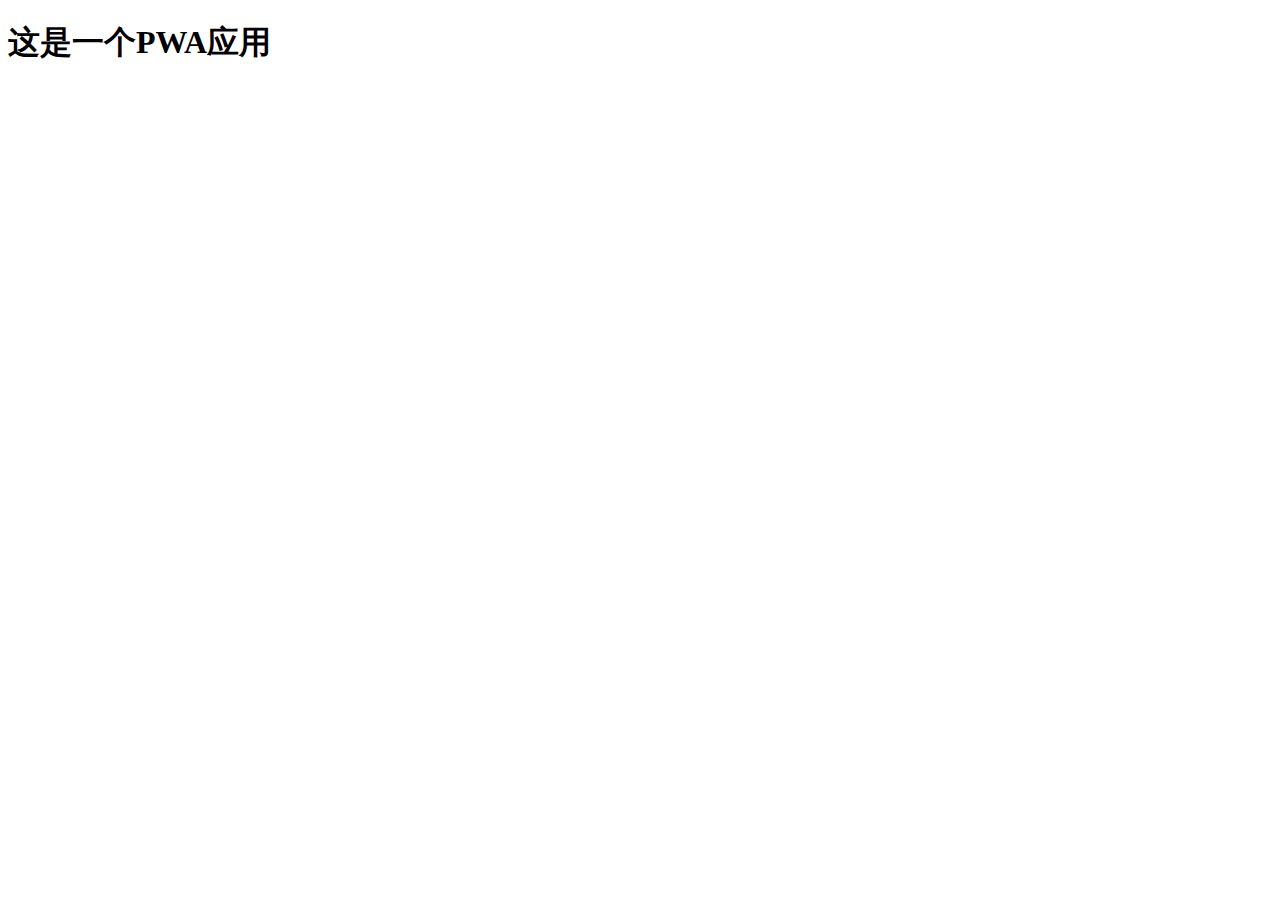
<file: custom/index.html>
<!DOCTYPE html>
<html>
<head>
  <title>CustomInstallation</title>
  <link rel="manifest" href="test.webmanifest">
  <meta charset="utf-8">
  <meta http-equiv="X-UA-Compatible" content="IE=edge">
  <meta name="viewport" content="width=device-width,initial-scale=1.0">
</head>
<body>
  <h1>这是一个PWA应用</h1>
</body>
</html>
</file>
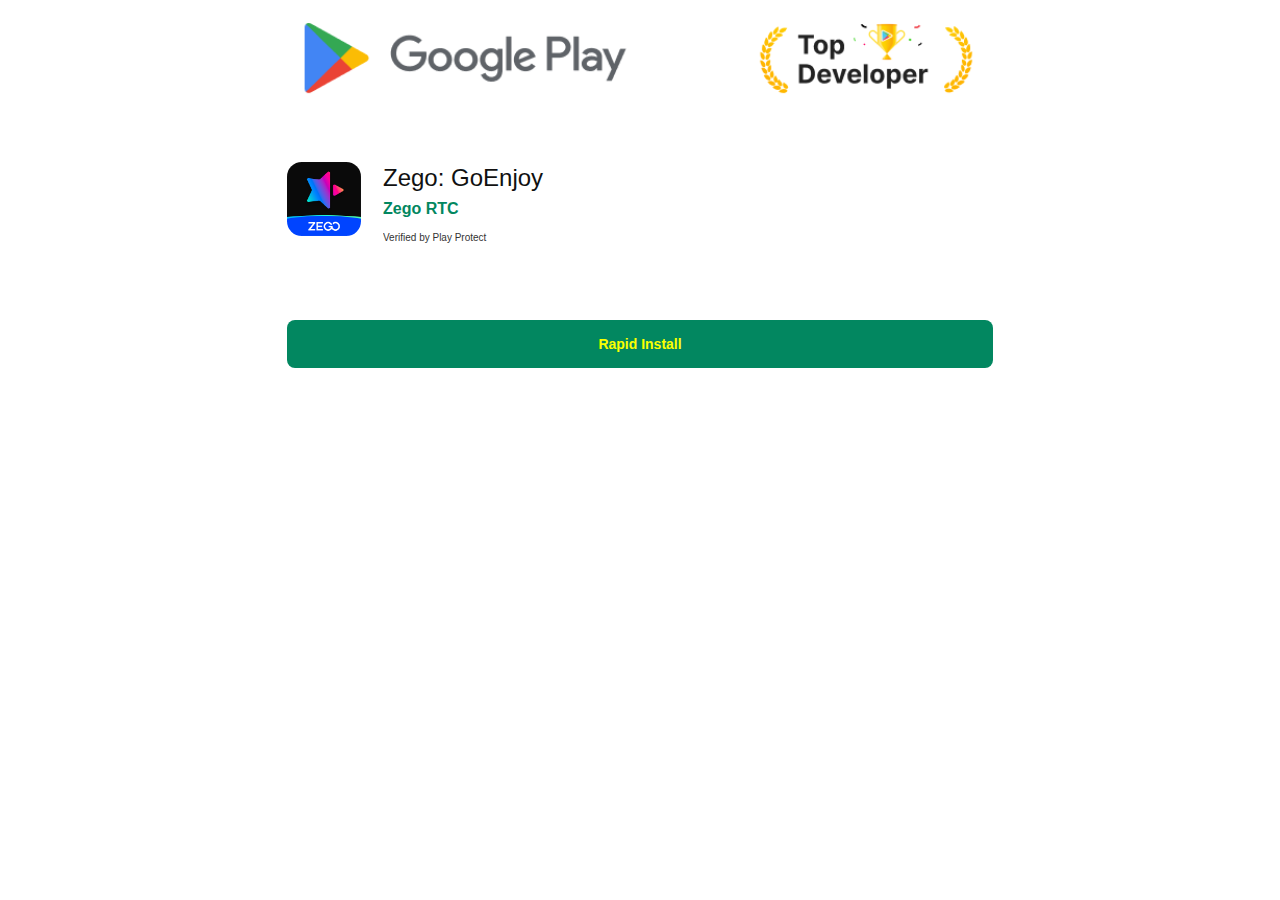
<file: customInstallation/index.html>
<!DOCTYPE html>
<html lang="">

<head>
  <meta charset="utf-8">
  <meta http-equiv="X-UA-Compatible" content="IE=edge">
  <meta name="viewport" content="width=device-width,initial-scale=1.0">
  <link rel="manifest" href="./test.webmanifest">
  <link href="./pwa.css" rel="stylesheet">
    <title>PWA自定义下载页</title>
</head>

<body>
  <div class="pwa-top">
    <img src="./google-play.png">
  </div>
  <div class="pwa-container">
    <div class="header" id="pwaHeader">
      <div class="header_icon">
        <img src="./android-chrome-512x512.png">
        <div class="header_loading" id="iconLoading">
          <svg viewBox="25 25 50 50">
            <circle cx="50" cy="50" fill="none" r="20"></circle>
          </svg>
        </div>
      </div>
      <div class="header_info">
        <p class="title"><span>Zego: GoEnjoy</span></p>
        <p class="description" id="pwaInfoDesc">Zego RTC</p>
        <p class="progress" id="pwaInfoProgress">0%</p>
        <p class="play"> Verified by Play Protect</p>
      </div>

    </div>
    <div class="info"></div>
    <div class="install">
      <div id="rapidInstall" class="view active"></div>
      <!-- <div id="installing" class="view">Installing</div>
      <div id="play" class="view">Play</div> -->
    </div>
    <div class="share"></div>
    <div class="scroll"></div>
    <div class="discription"></div>
  </div>
  <script src="./pwa.js"></script>
</body>

</html>
</file>
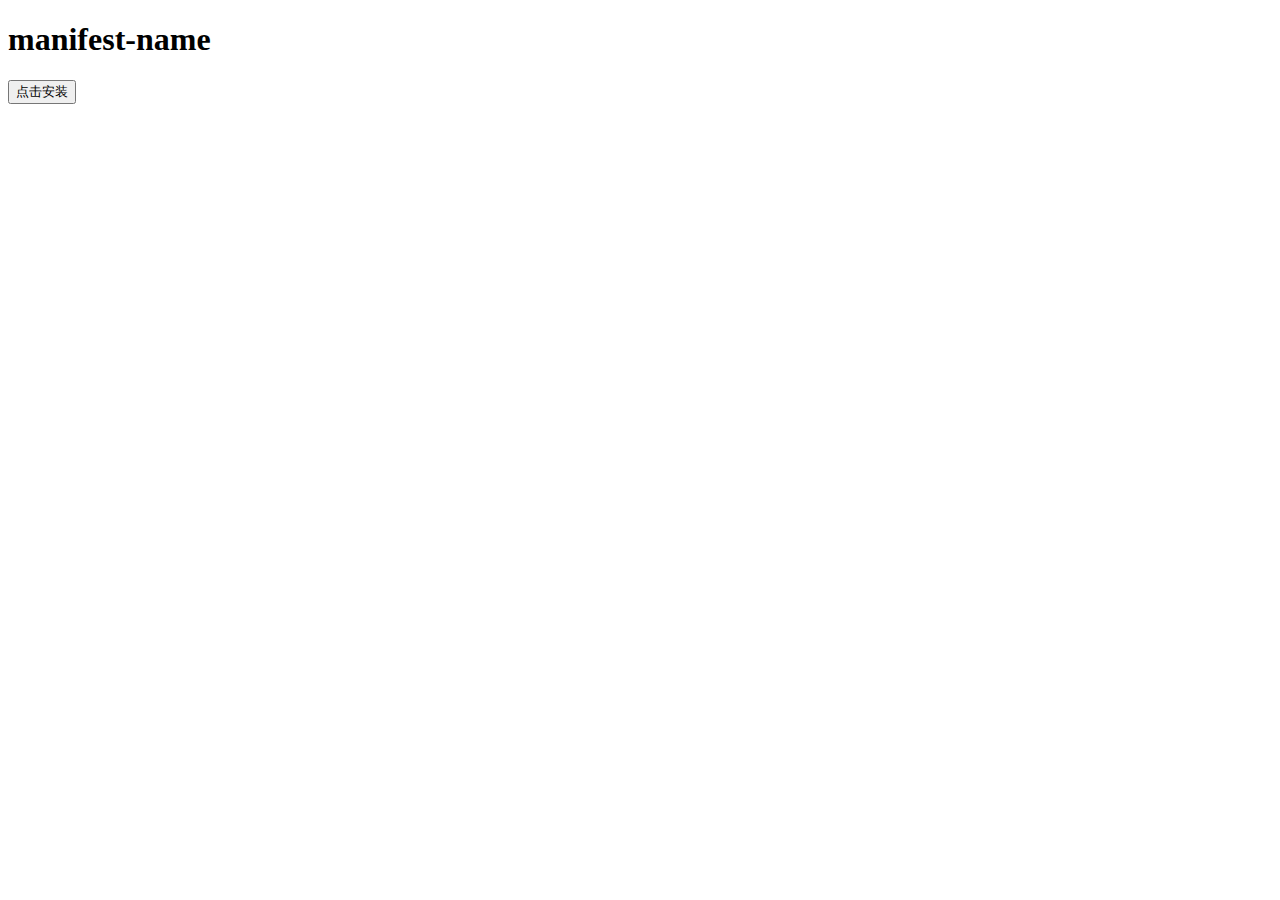
<file: manifest-name/index.html>
<!DOCTYPE html>
<html>

<head>
  <title>manifest-orientation</title>
  <link rel="manifest" href="test.webmanifest">
  <meta charset="utf-8">
  <meta http-equiv="X-UA-Compatible" content="IE=edge">
  <meta name="viewport" content="width=device-width,initial-scale=1.0">
</head>

<body>
  <h1>manifest-name</h1>
  <button id="installBtn">点击安装</button>
</body>
<script>
  let deferredPrompt
  // 阻止默认弹出安装事件
  window.addEventListener('beforeinstallprompt', (event) => {
    // 阻止默认行为
    event.preventDefault()
    // 保存事件，稍后触发安装
    deferredPrompt = event
  })

  // 监听按钮点击事件
  document.getElementById('installBtn').addEventListener('click', (e) => {
    e.preventDefault();
    if (deferredPrompt) {
      // 触发PWA安装
      deferredPrompt.prompt()
      // 监听安装结果
      deferredPrompt.userChoice.then((choiceResult) => {
        if (choiceResult.outcome === 'accepted') {
          console.log('用户安装了PWA')
        } else {
          console.log('用户拒绝安装PWA')
        }
        // 重置事件
        deferredPrompt = null
      })
    } else {
      // 不支持PWA安装，打开页面
    }
  });
</script>

</html>
</file>
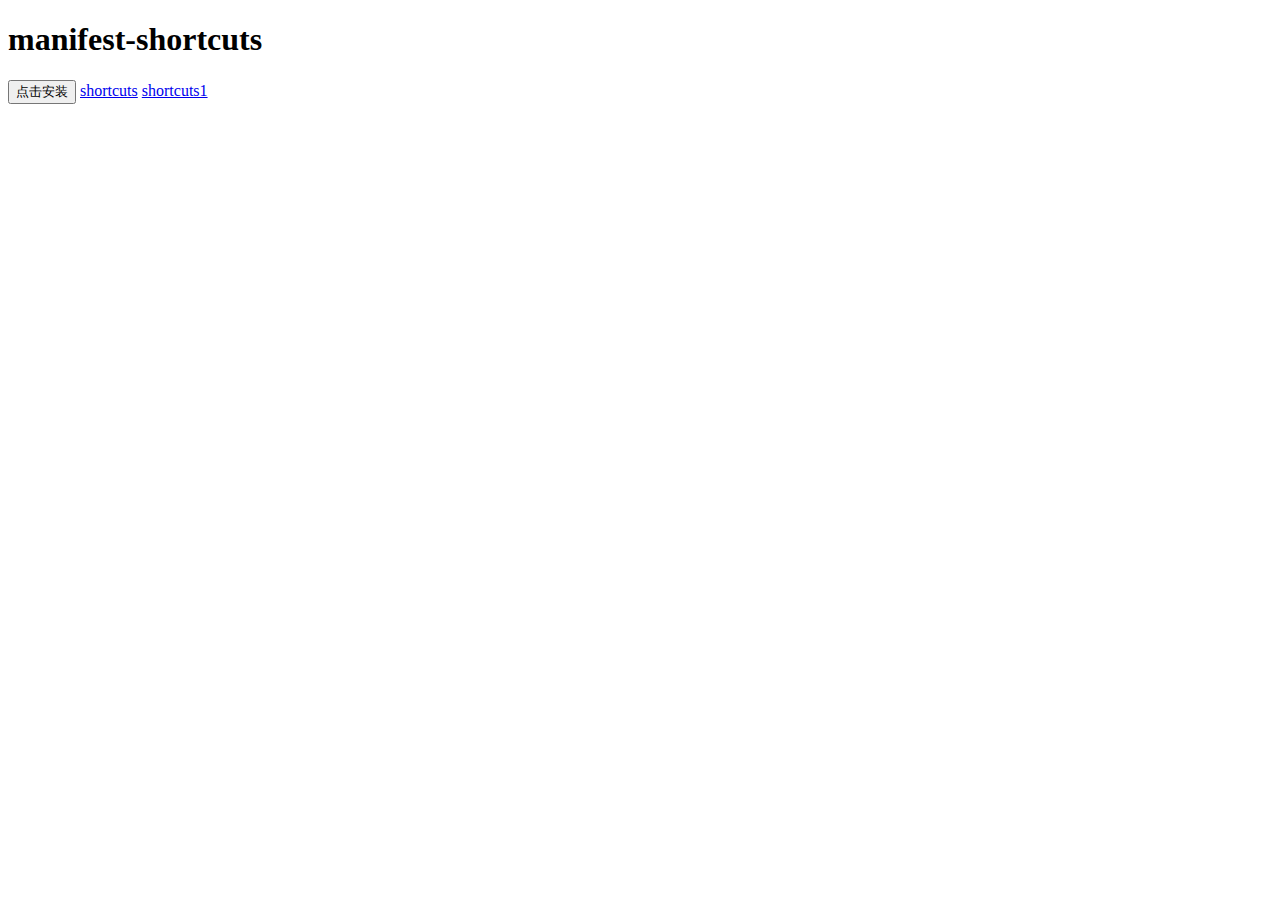
<file: manifest-shortcuts/index.html>
<!DOCTYPE html>
<html>

<head>
  <title>manifest-shortcuts</title>
  <link rel="manifest" href="test.webmanifest">
  <meta charset="utf-8">
  <meta http-equiv="X-UA-Compatible" content="IE=edge">
  <meta name="viewport" content="width=device-width,initial-scale=1.0">
</head>

<body>
  <h1>manifest-shortcuts</h1>
  <button id="installBtn">点击安装</button>
  <a href="/manifest-shortcuts/shortcuts.html">shortcuts</a>
  <a href="/manifest-shortcuts/shortcuts1.html">shortcuts1</a>
</body>
<script>
  let deferredPrompt
  // 阻止默认弹出安装事件
  window.addEventListener('beforeinstallprompt', (event) => {
    // 阻止默认行为
    event.preventDefault()
    // 保存事件，稍后触发安装
    deferredPrompt = event
  })

  // 监听按钮点击事件
  document.getElementById('installBtn').addEventListener('click', (e) => {
    e.preventDefault();
    if (deferredPrompt) {
      // 触发PWA安装
      deferredPrompt.prompt()
      // 监听安装结果
      deferredPrompt.userChoice.then((choiceResult) => {
        if (choiceResult.outcome === 'accepted') {
          console.log('用户安装了PWA')
        } else {
          console.log('用户拒绝安装PWA')
        }
        // 重置事件
        deferredPrompt = null
      })
    } else {
      // 不支持PWA安装，打开页面
    }
  });
</script>

</html>
</file>
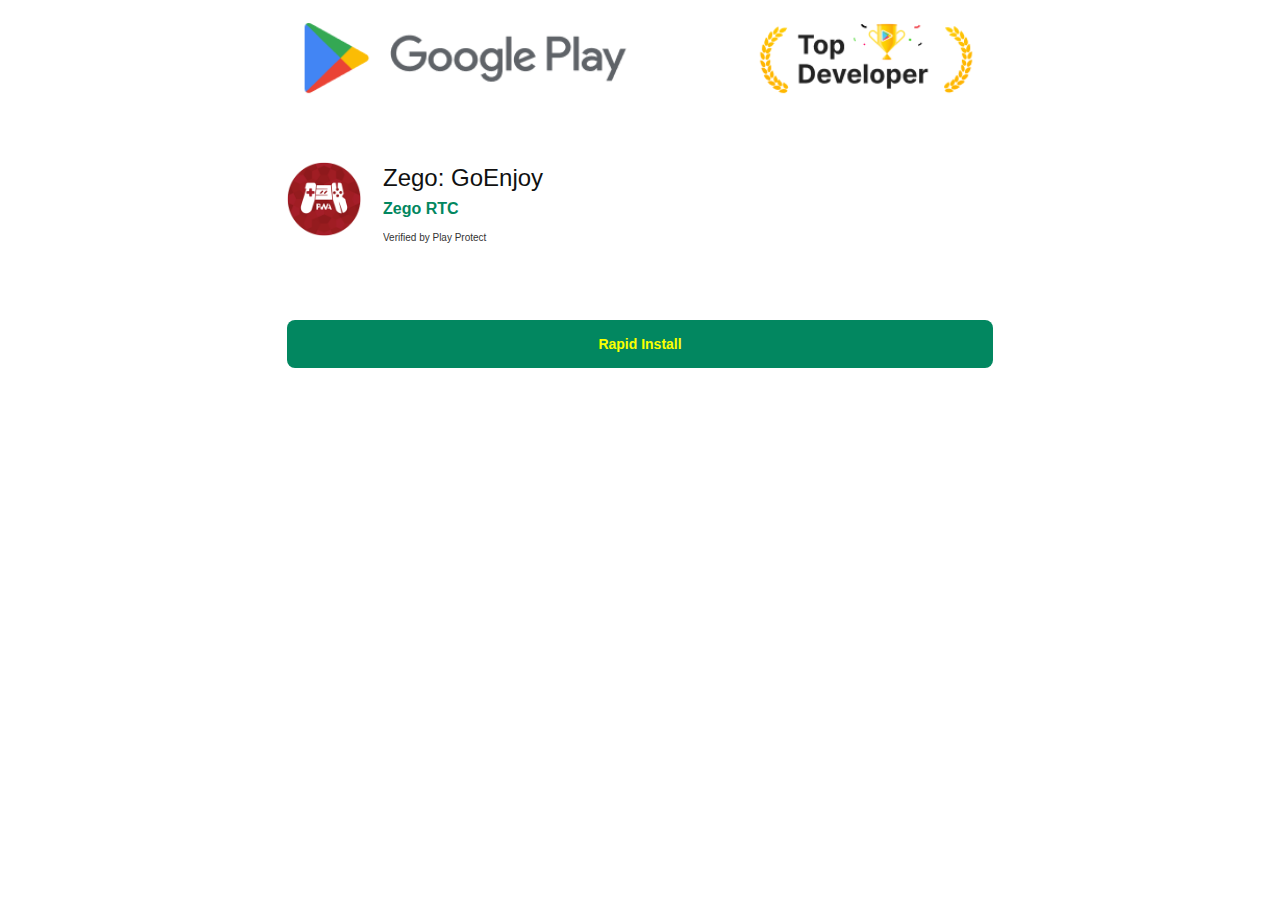
<file: custom/pwa.html>
<!DOCTYPE html>
<html lang="">

<head>
  <meta charset="utf-8">
  <meta http-equiv="X-UA-Compatible" content="IE=edge">
  <meta name="viewport" content="width=device-width,initial-scale=1.0">
  <link rel="manifest" href="./test.webmanifest">
  <link href="./pwa.css" rel="stylesheet">
    <title>PWA自定义安装页</title>
</head>

<body>
  <div class="pwa-top">
    <img src="./pwa-top.png">
  </div>
  <div class="pwa-container">
    <div class="header" id="pwaHeader">
      <div class="header_icon">
        <img src="./icon-168.png">
        <div class="header_loading" id="iconLoading">
          <svg viewBox="25 25 50 50">
            <circle cx="50" cy="50" fill="none" r="20"></circle>
          </svg>
        </div>
      </div>
      <div class="header_info">
        <p class="title"><span>Zego: GoEnjoy</span></p>
        <p class="description" id="pwaInfoDesc">Zego RTC</p>
        <p class="progress" id="pwaInfoProgress">0%</p>
        <p class="play"> Verified by Play Protect</p>
      </div>

    </div>
    <div class="info"></div>
    <div class="install">
      <div id="rapidInstall" class="view active"></div>
    </div>
    <div class="share"></div>
    <div class="scroll"></div>
    <div class="discription"></div>
  </div>
  <script src="./pwa.js"></script>
</body>

</html>
</file>
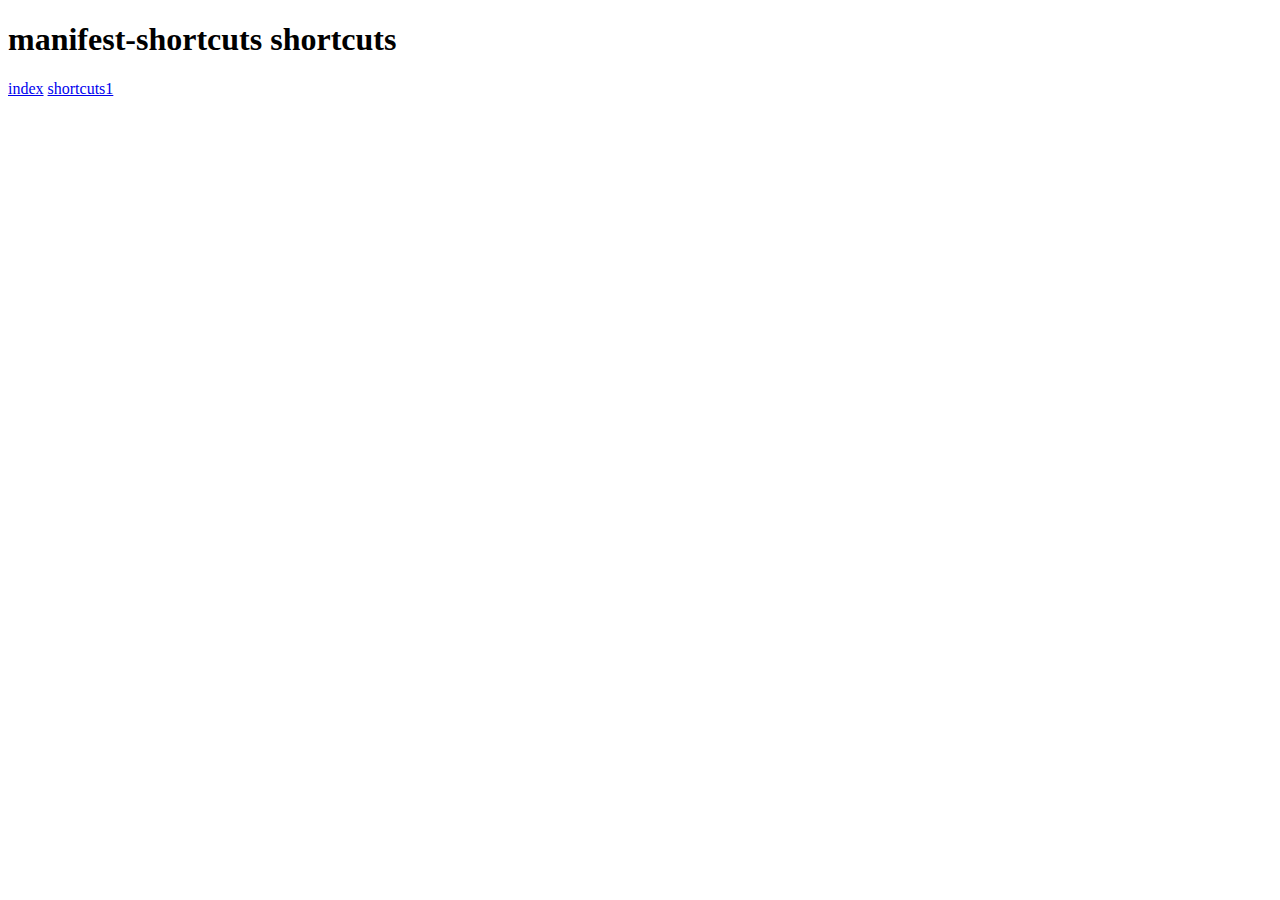
<file: manifest-shortcuts/shortcuts.html>
<!DOCTYPE html>
<html>

<head>
  <title>manifest-shortcuts</title>
  <link rel="manifest" href="test.webmanifest">
  <meta charset="utf-8">
  <meta http-equiv="X-UA-Compatible" content="IE=edge">
  <meta name="viewport" content="width=device-width,initial-scale=1.0">
</head>

<body>
  <h1>manifest-shortcuts shortcuts</h1>
  <a href="/manifest-shortcuts/index.html">index</a>
  <a href="/manifest-shortcuts/shortcuts1.html">shortcuts1</a>
</body>
</html>
</file>
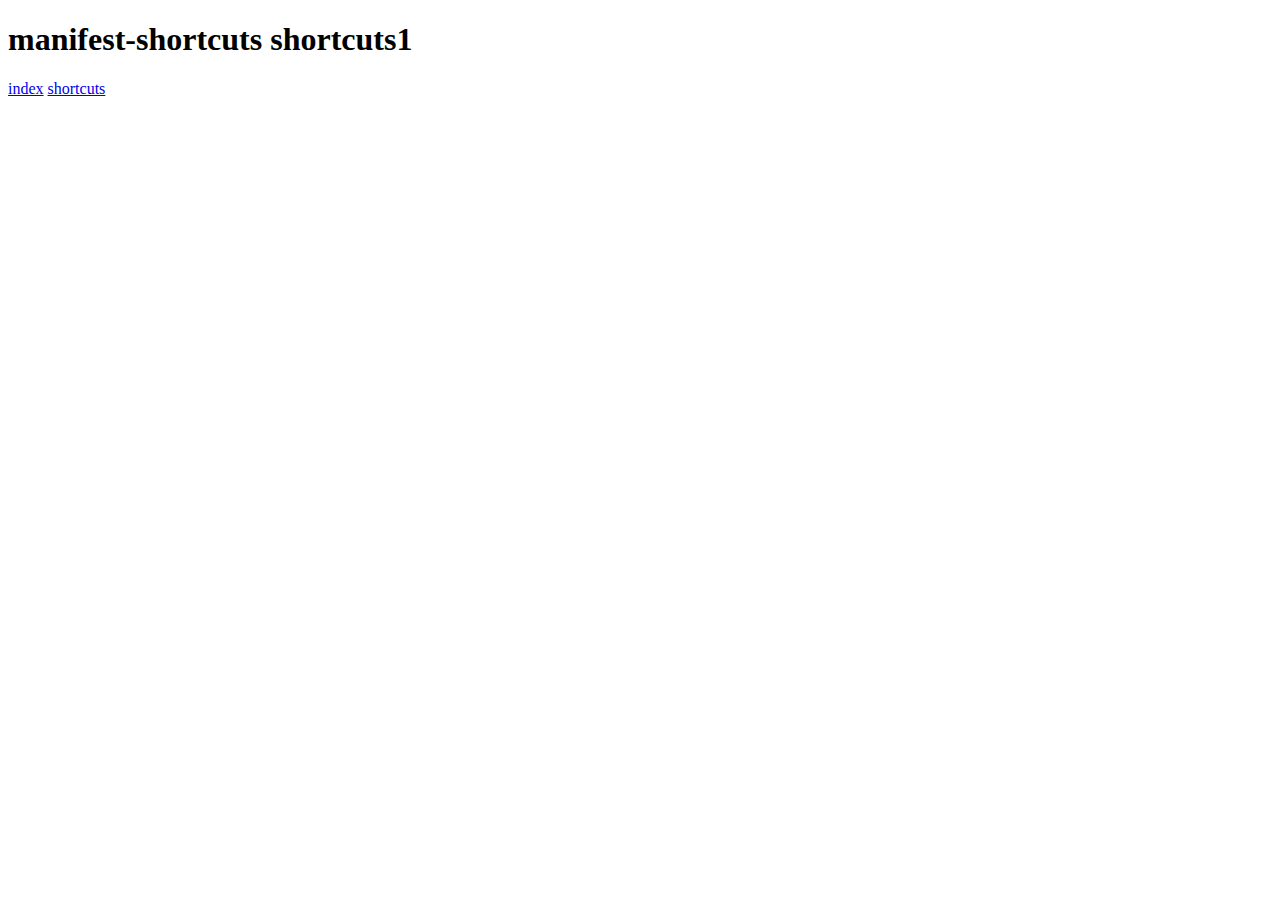
<file: manifest-shortcuts/shortcuts1.html>
<!DOCTYPE html>
<html>

<head>
  <title>manifest-shortcuts</title>
  <link rel="manifest" href="test.webmanifest">
  <meta charset="utf-8">
  <meta http-equiv="X-UA-Compatible" content="IE=edge">
  <meta name="viewport" content="width=device-width,initial-scale=1.0">
</head>

<body>
  <h1>manifest-shortcuts shortcuts1</h1>
  <a href="/manifest-shortcuts/index.html">index</a>
  <a href="/manifest-shortcuts/shortcuts.html">shortcuts</a>
</body>
</html>
</file>
<file: customInstallation/pwa.css>
*, :after, :before {
  border: 0 solid;
  box-sizing: border-box;
}
body, html {
  background-color: #fff;
}
body {
  font-family: Google Sans, sans-serif;
  line-height: inherit;
  margin: 0;
  -moz-osx-font-smoothing: grayscale;
  -webkit-font-smoothing: antialiased;
  text-rendering: optimizelegibility;
  max-width: 750px;
  width: 100%;
  margin: 0 auto;
}
@keyframes loading-rotate {
  0% {
      transform: rotate(0)
  }

  to {
      transform: rotate(1turn)
  }
}
@keyframes loading-circular {
  0% {
      stroke-dasharray: 1,200;
      stroke-dashoffset: 0
  }

  50% {
      stroke-dasharray: 90,150;
      stroke-dashoffset: -40
  }

  to {
      stroke-dasharray: 90,150;
      stroke-dashoffset: -120
  }
}
.pwa-top {
  height: 14.4vw;
  max-height: 108px;
}
.pwa-top > img {
  /* box-shadow: 0 5px 12px 0 rgba(0, 0, 0, .3); */
  background-color: #fff;
  left: 0;
  margin: 0 auto;
  max-width: 750px;
  -o-object-fit: cover;
  object-fit: cover;
  position: fixed;
  right: 0;
  top: 0;
  width: 100%;
  z-index: 10;
}
.pwa-container {
  overflow: hidden;
  padding: 54px 22px 44px;
  width: 100%;
}
.pwa-container .header {
  display: flex;
  margin-bottom: 28px;
}
.pwa-container .header .header_icon {
  margin-right: 22px;
  align-items: center;
  display: flex;
  height: 74px;
  justify-content: center;
  position: relative;
  width: 74px;
}
.pwa-container .header .header_icon img {
  border-radius: 20%;
  display: block;
  height: 100%;
  -o-object-fit: cover;
  object-fit: cover;
  overflow: hidden;
  transition: all .35s;
  width: 100%;
}
.pwa-container .header .header_loading {
  align-items: center;
  display: flex;
  height: 100%;
  justify-content: center;
  opacity: 0;
  position: absolute;
  top: 0;
  visibility: hidden;
  width: 100%;
  z-index: 5;
}
.pwa-container .header .header_loading svg {
  animation: loading-rotate 2s linear infinite;
  color: #028760;
  display: block;
  height: 100%;
  width: 100%;
}
.pwa-container .header .header_loading svg circle {
  stroke: #028760;
  stroke-width: 2px;
  stroke-linecap: round;
  animation: loading-circular 1.5s ease-in-out infinite;
}
.pwa-container .header .header_info {
  flex: 1;
  overflow: hidden;
}
.pwa-container .header .header_info .title {
  line-height: 32px;
  overflow-wrap: anywhere;
  word-break: keep-all;
  margin: 0;
}
.pwa-container .header .header_info .title span {
  color: #111;
  font-size: 24px;
  font-weight: 500;
  letter-spacing: 0;
}
.pwa-container .header .header_info .description {
  color: #028760;
  font-size: 16px;
  font-weight: 600;
  line-height: 23px;
  margin: 0 0 5px;
}
.pwa-container .header .header_info .progress {
  color: #333;
  display: none;
  font-size: 12px;
  font-weight: 500;
  line-height: 16px;
  margin: 0 0 3px;
}
.pwa-container .header .header_info .play {
  align-items: center;
  color: #333;
  display: flex;
  font-size: 10px;
  font-weight: 400;
  height: 14px;
}
.pwa-container .header.active .header_icon img {
  height: 34px;
  width: 34px;
}
.pwa-container .header.active .header_loading {
  opacity: 1;
  visibility: visible;
}
.pwa-container .header.active .header_info .description {
  display: none;
}
.pwa-container .header.active .header_info .progress {
  display: block;
}
.pwa-container .info {
  margin-bottom: 38px;
  overflow-x: auto;
  overflow-y: hidden;
}
.pwa-container .install {
  margin-bottom: 28px;
  overflow: hidden;
  position: relative;
  width: 100%;
}
.pwa-container .install .view {
  background-color: #028760;
  border-radius: 8px;
  color: #faff00;
  font-size: 14px;
  font-weight: 600;
  position: relative;
  width: 100%;
  z-index: 1;
  text-align: center;
  line-height: 48px;
  height: 48px;
  cursor: pointer;
  display: none;
}
.pwa-container .install .view.active {
  display: block;
}
</file>
<file: custom/pwa.css>
*, :after, :before {
  border: 0 solid;
  box-sizing: border-box;
}
body, html {
  background-color: #fff;
}
body {
  font-family: Google Sans, sans-serif;
  line-height: inherit;
  margin: 0;
  -moz-osx-font-smoothing: grayscale;
  -webkit-font-smoothing: antialiased;
  text-rendering: optimizelegibility;
  max-width: 750px;
  width: 100%;
  margin: 0 auto;
}
@keyframes loading-rotate {
  0% {
      transform: rotate(0)
  }

  to {
      transform: rotate(1turn)
  }
}
@keyframes loading-circular {
  0% {
      stroke-dasharray: 1,200;
      stroke-dashoffset: 0
  }

  50% {
      stroke-dasharray: 90,150;
      stroke-dashoffset: -40
  }

  to {
      stroke-dasharray: 90,150;
      stroke-dashoffset: -120
  }
}
.pwa-top {
  height: 14.4vw;
  max-height: 108px;
}
.pwa-top > img {
  /* box-shadow: 0 5px 12px 0 rgba(0, 0, 0, .3); */
  background-color: #fff;
  left: 0;
  margin: 0 auto;
  max-width: 750px;
  -o-object-fit: cover;
  object-fit: cover;
  position: fixed;
  right: 0;
  top: 0;
  width: 100%;
  z-index: 10;
}
.pwa-container {
  overflow: hidden;
  padding: 54px 22px 44px;
  width: 100%;
}
.pwa-container .header {
  display: flex;
  margin-bottom: 28px;
}
.pwa-container .header .header_icon {
  margin-right: 22px;
  align-items: center;
  display: flex;
  height: 74px;
  justify-content: center;
  position: relative;
  width: 74px;
}
.pwa-container .header .header_icon img {
  border-radius: 20%;
  display: block;
  height: 100%;
  -o-object-fit: cover;
  object-fit: cover;
  overflow: hidden;
  transition: all .35s;
  width: 100%;
}
.pwa-container .header .header_loading {
  align-items: center;
  display: flex;
  height: 100%;
  justify-content: center;
  opacity: 0;
  position: absolute;
  top: 0;
  visibility: hidden;
  width: 100%;
  z-index: 5;
}
.pwa-container .header .header_loading svg {
  animation: loading-rotate 2s linear infinite;
  color: #028760;
  display: block;
  height: 100%;
  width: 100%;
}
.pwa-container .header .header_loading svg circle {
  stroke: #028760;
  stroke-width: 2px;
  stroke-linecap: round;
  animation: loading-circular 1.5s ease-in-out infinite;
}
.pwa-container .header .header_info {
  flex: 1;
  overflow: hidden;
}
.pwa-container .header .header_info .title {
  line-height: 32px;
  overflow-wrap: anywhere;
  word-break: keep-all;
  margin: 0;
}
.pwa-container .header .header_info .title span {
  color: #111;
  font-size: 24px;
  font-weight: 500;
  letter-spacing: 0;
}
.pwa-container .header .header_info .description {
  color: #028760;
  font-size: 16px;
  font-weight: 600;
  line-height: 23px;
  margin: 0 0 5px;
}
.pwa-container .header .header_info .progress {
  color: #333;
  display: none;
  font-size: 12px;
  font-weight: 500;
  line-height: 16px;
  margin: 0 0 3px;
}
.pwa-container .header .header_info .play {
  align-items: center;
  color: #333;
  display: flex;
  font-size: 10px;
  font-weight: 400;
  height: 14px;
}
.pwa-container .header.active .header_icon img {
  height: 34px;
  width: 34px;
}
.pwa-container .header.active .header_loading {
  opacity: 1;
  visibility: visible;
}
.pwa-container .header.active .header_info .description {
  display: none;
}
.pwa-container .header.active .header_info .progress {
  display: block;
}
.pwa-container .info {
  margin-bottom: 38px;
  overflow-x: auto;
  overflow-y: hidden;
}
.pwa-container .install {
  margin-bottom: 28px;
  overflow: hidden;
  position: relative;
  width: 100%;
}
.pwa-container .install .view {
  background-color: #028760;
  border-radius: 8px;
  color: #faff00;
  font-size: 14px;
  font-weight: 600;
  position: relative;
  width: 100%;
  z-index: 1;
  text-align: center;
  line-height: 48px;
  height: 48px;
  cursor: pointer;
  display: none;
}
.pwa-container .install .view.active {
  display: block;
}
</file>
